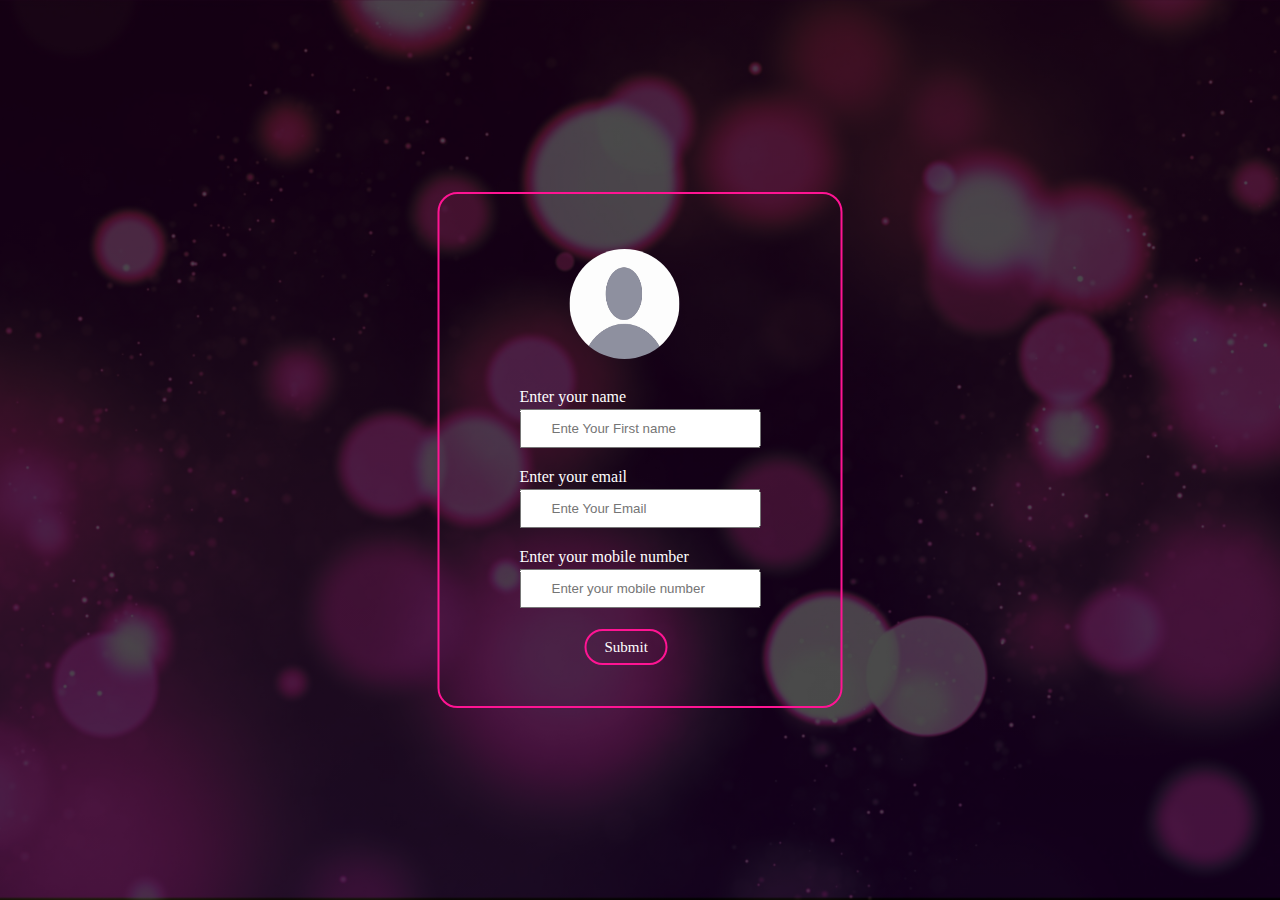
<file: create acc.html>
<!DOCTYPE html>
<html>
<head>
	<meta charset="utf-8">
	<meta name="viewport" content="width=device-width, initial-scale=1">
	<title>Create accont | Portfolio</title>
	<link rel="icon" type="image" href="icon.jpg">
	<link rel="stylesheet" type="text/css" href="https://cdnjs.cloudflare.com/ajax/libs/font-awesome/6.3.0/css/all.min.css">
	<style>
	body {font-family: Bree serif; font-size: 16px;}
	header{
	background-image: linear-gradient(rgba(0,0,0,0.7),rgba(0,0,0,0.7)),url("bg2.jpg");
	height: 100vh;
	background-size: cover;
	background-position: center;
	background-attachment: fixed;
	color: white;
	}
	*{padding: 0; margin: 0;}	
	.box{position: absolute;
		left: 50%;
		top: 50%;
		transform: translate(-50%,-50%);
		padding-top: 70px;
		padding-bottom: 70px;
		padding-left: 80px;
		padding-right: 80px;
		border: 2px solid deeppink;
		border-radius: 20px;
	}
	.box img{height: 110px; width: 110px; border-radius: 50%;
	 position: relative;
	 top: -15px;
	 left: 50px;
	}
	.box p{
		position: relative;
		top: -10px;
		margin-top: 20px;
		margin-bottom: 3px;
	}
	.box input{
		position: relative;
		top:-10px;
		padding: 10px 30px 10px 30px;
	}
	.btn {
		position: relative;
		top: 20px;
		left:45px;
		font-size: 15px;
	margin-left: 20px;
	border-radius: 50px;
	color: white;
	text-decoration:none;
	padding: 8px 18px 8px 18px;
	border: 2px solid deeppink;
	transition: .5s;
	}
	.btn:hover{
		transition: .3s;
		background-color: #AA336A30;
	}
	</style>
</head>
<body>
<header>
	<div class="box">
			<img src="dp.png"></br>
			<p>Enter your name</p>
			<input type="text" name="text" placeholder="Ente Your First name"></br>
			<p>Enter your email</p>
			<input type="enail" name="email" placeholder="Ente Your Email"></br>
			<p>Enter your mobile number</p>
			<input type="text" name="text" placeholder="Enter your mobile number"></br>
			<a href="#" class="btn">Submit</a>
	</div>
</header>
</body>
</html>
</file>
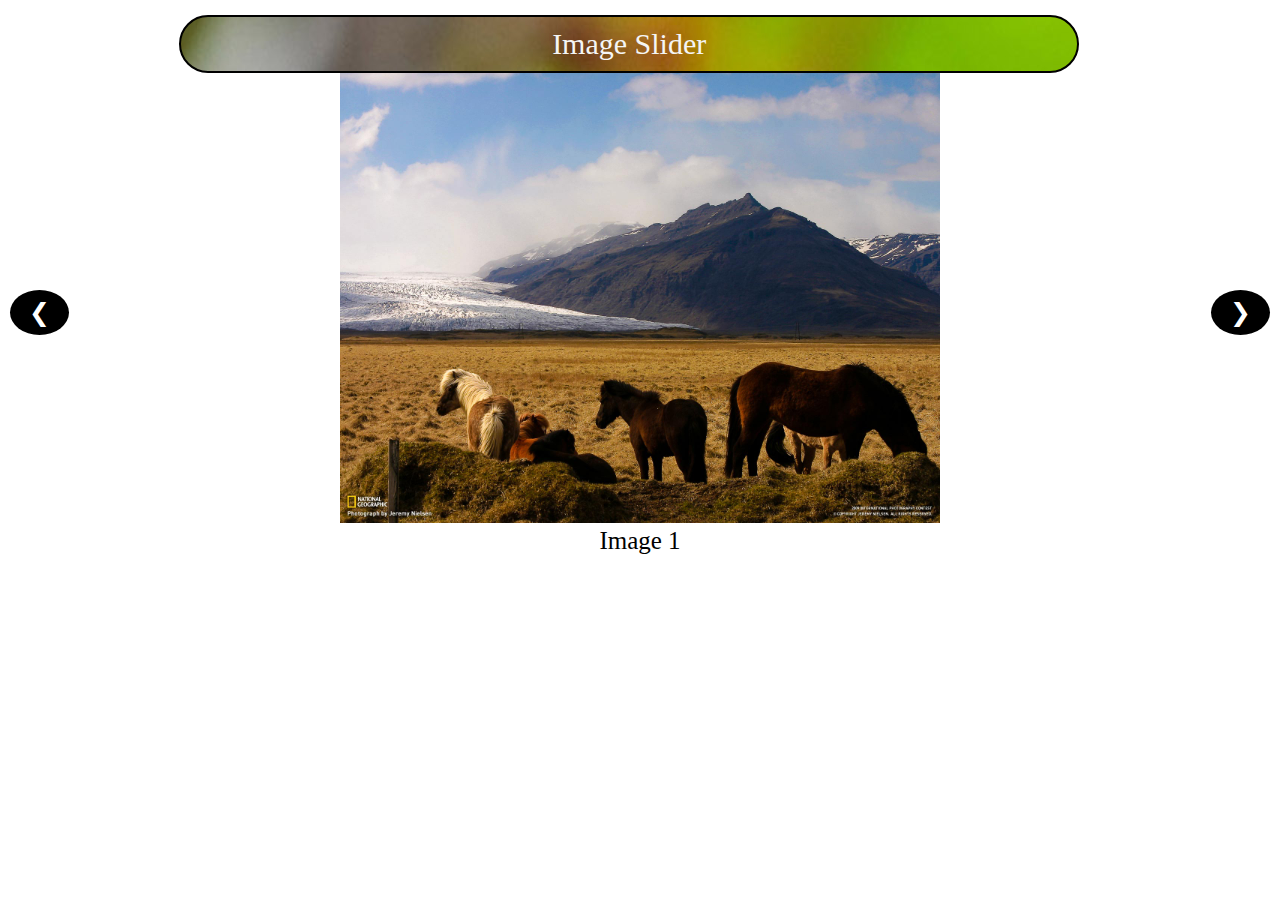
<file: Images slider/Images slider.html>
<!DOCTYPE html>
<html>
<head>
	<meta charset="utf-8">
	<meta name="viewport" content="width=device-width, initial-scale=1">
	<title>Image Slider-javascript</title>
	<style type="text/css">
		body{
    margin: 0;
    padding:0;
}
.header{
    width: 70%;
    background-image: url("1 (10).jpg") ;
    margin-top: 15px;
    margin-bottom: 3 %;
    margin-left: 14%;
    padding-top: 10px;
    padding-bottom: 10px;
    border: 2px solid black;
    border-radius: 50px;
    font-size: 30px;
    transition: .5s;
    font-family: tahoma;
    color: whitesmoke;
}
.header:hover{
    transition: .5s;
    letter-spacing: 5px;
} 
.container{
    position: relative;
    width: 100%;
}
		.slide img{
			height: 450px;
		}
.arrow{
cursor: pointer;
position: absolute;
color: white;
top: 45%;
background-color: black;
padding:  8px 19px;
border-radius: 50%; 
font-size: 25px;
font-weight: bod;
}
.next{right:  10px;}
.prev{left:  10px;}
.caption{font-size: 25px; color: black; font-family: tahoma; bottom: 0px; width: 100%; text-align: center;}
.slide{display: none;}

	</style>
</head>
<body>
	<header class="header" align="center">Image Slider</header>

	<div class="container">
		
		<div class="slide">
			<center><img src="1 (17).jpg" alt="" ></center>
			<div class="caption">Image 1</div>
		</div>
	
	    <div class="slide">
			<center><img src="11 (35).jpg" alt=""></center>
			<div class="caption">Image 2</div>
		</div>

		<div class="slide">
			<center><img src="11 (30).jpg" alt=""></center>
			<div class="caption">Image 3</div>
		</div>

		<div class="slide">
			<center><img src="11 (31).jpg" alt=""></center>
			<div class="caption">Image 4</div>
		</div>

        <span class="arrow prev" onclick="controller(-1)">&#10094</span>  
        <span class="arrow next" onclick="controller(1)">&#10095</span>  
	</div>

	<script src="image slider.js"></script>
</body>
</html>
</file>
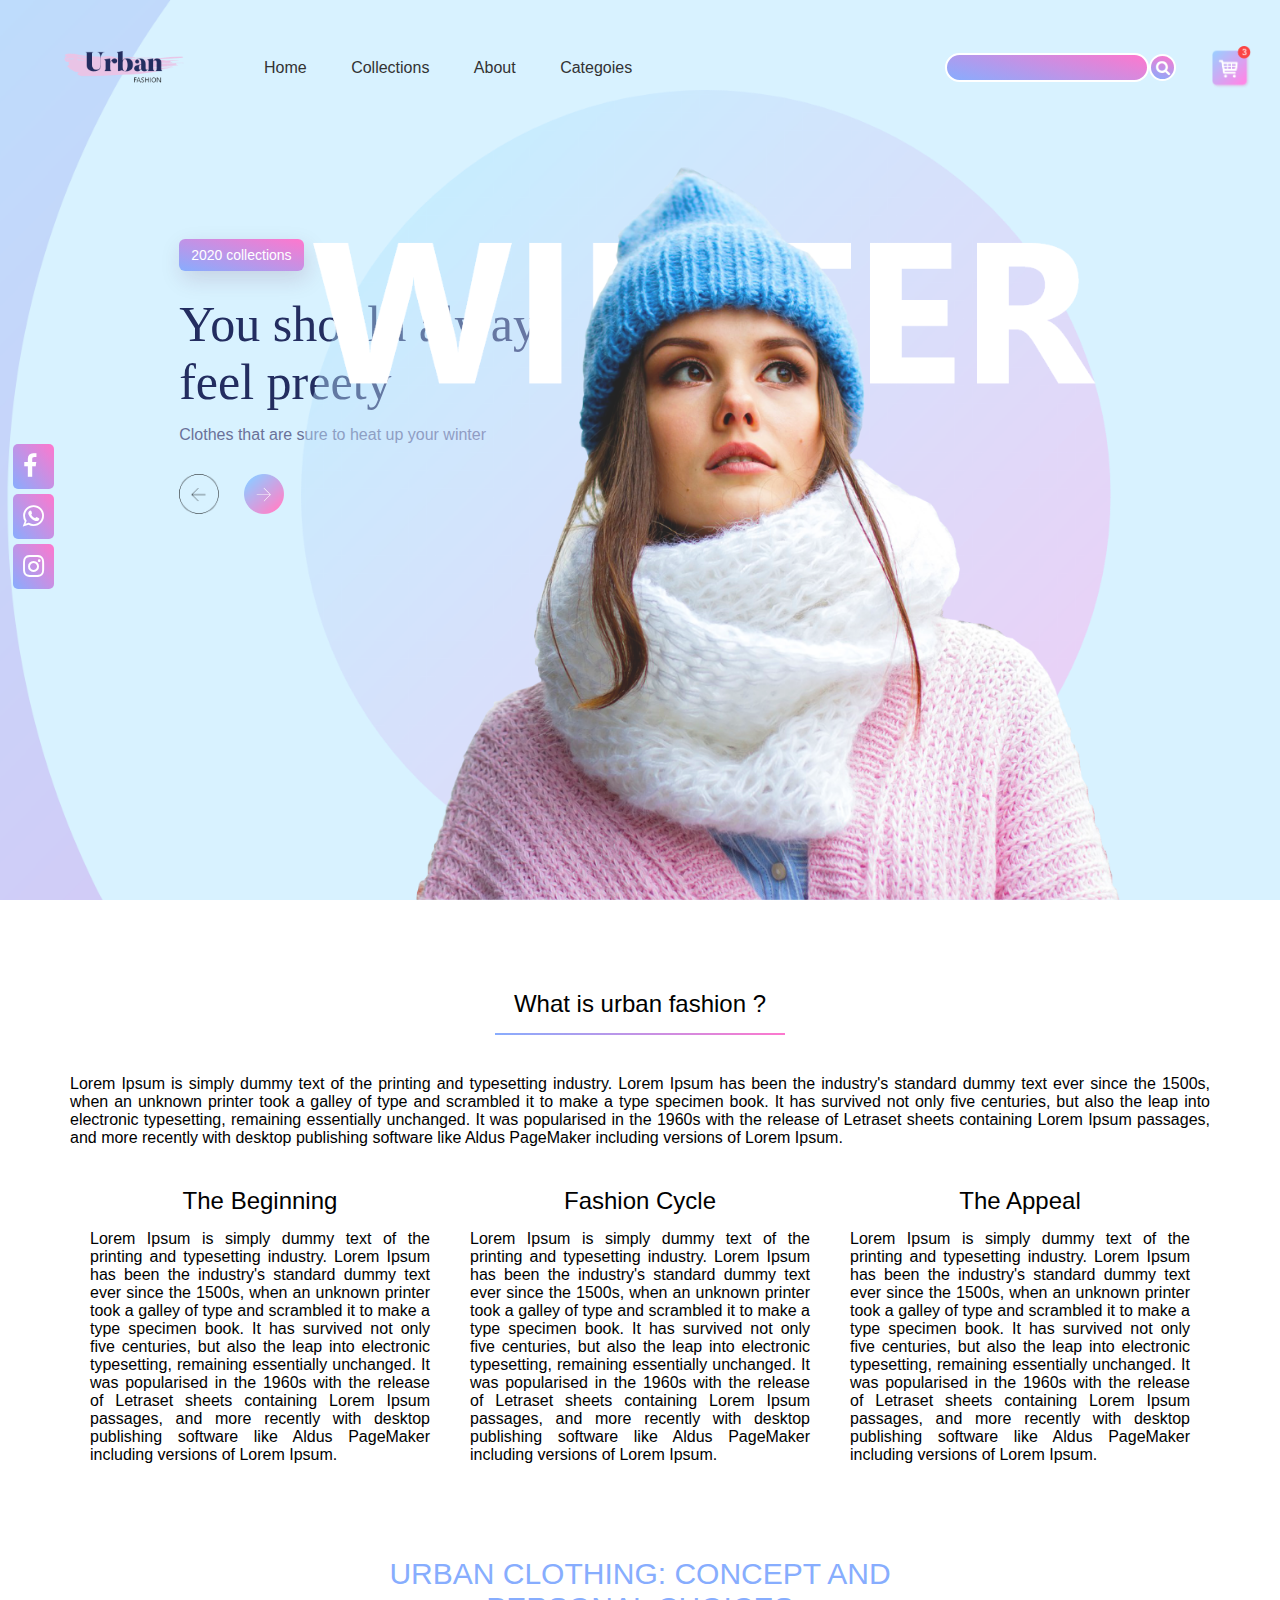
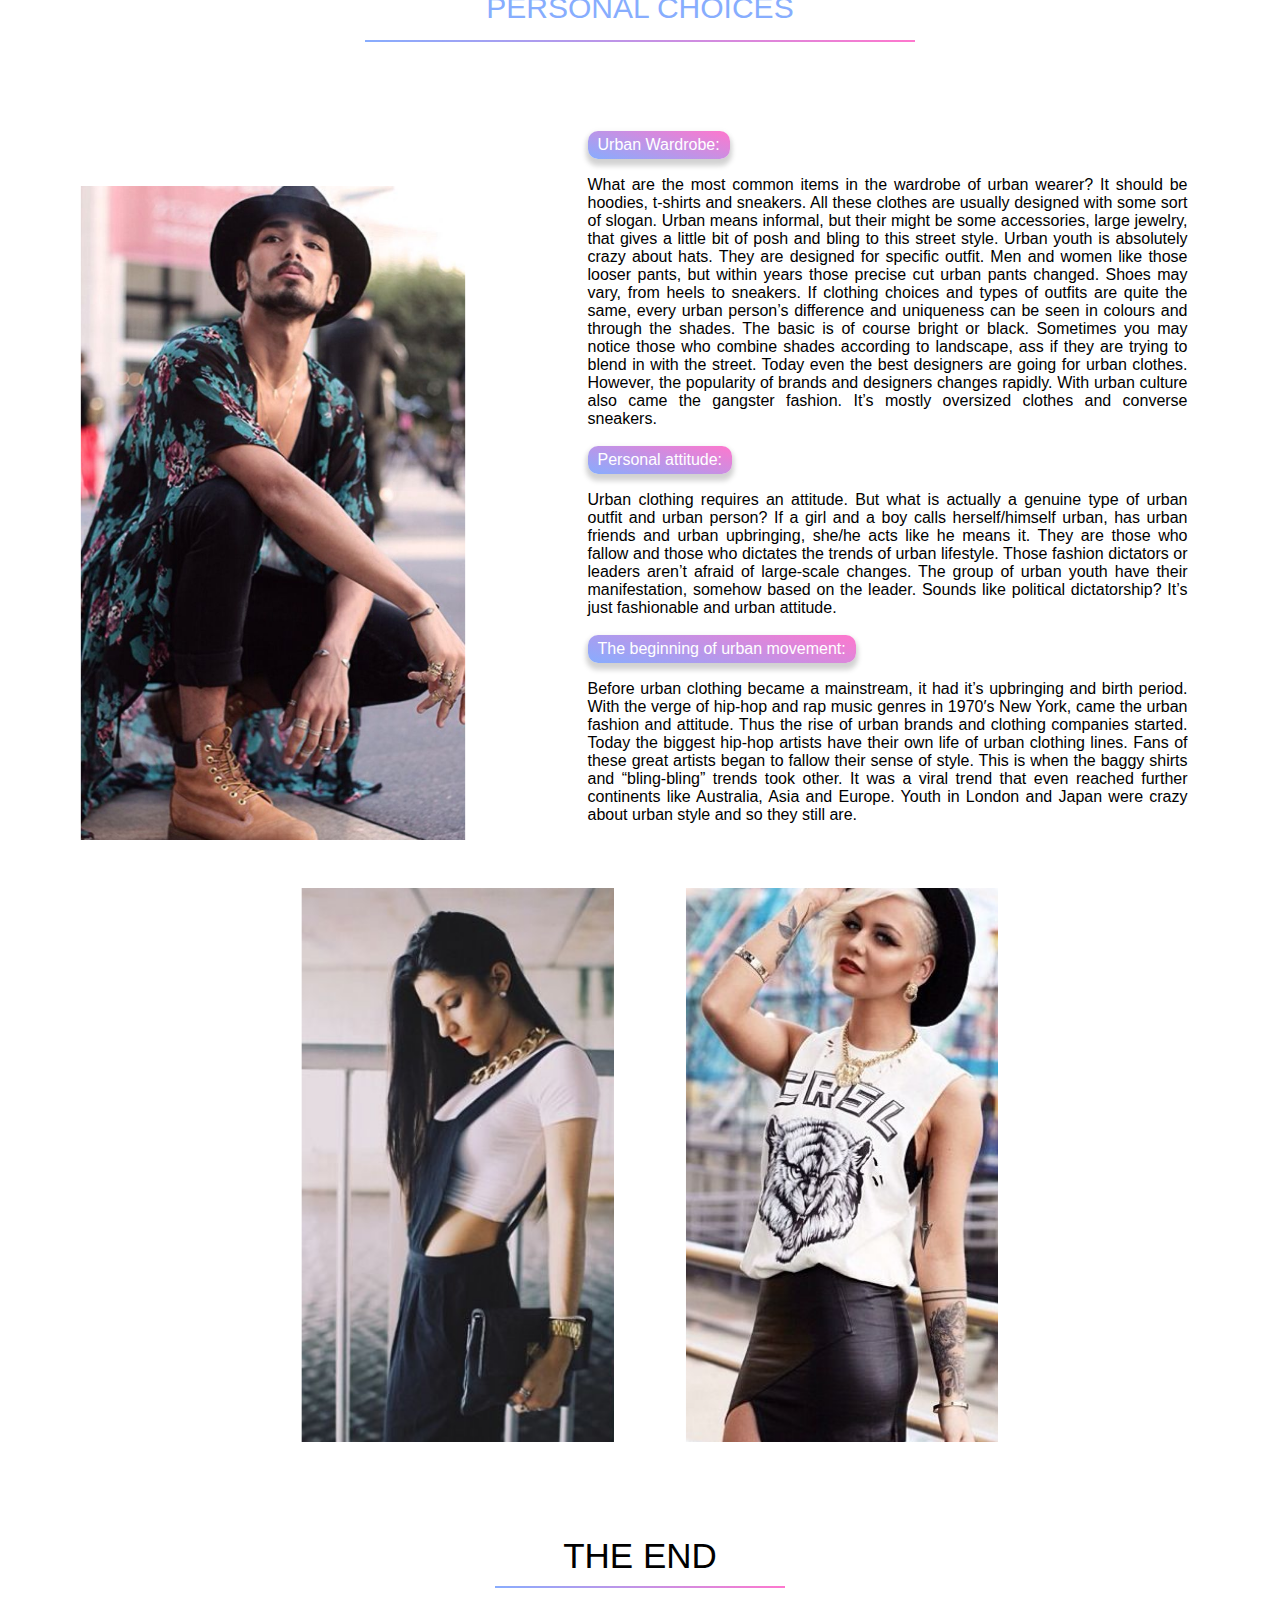
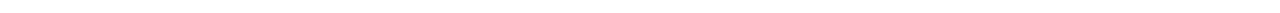
<file: web/urban fashiion.html>
<!DOCTYPE html>
<html>
<head>
	<meta charset="utf-8">
	<meta name="viewport" content="width=device-width, initial-scale=1">
	<title>Website design tutorials - Easy tutorioals</title>
	<link rel="stylesheet" type="text/css" href="urban.css">
	<link href="https://maxcdn.bootstrapcdn.com/font-awesome/4.7.0/css/font-awesome.min.css" rel="stylesheet" integrity="sha384-wvfXpqpZZVQGK6TAh5PVlGOfQNHSoD2xbE+QkPxCAFlNEevoEH3Sl0sibVcOQVnN" crossorigin="anonymous">
</head>
<body>
	<div class="container">
		<div class="row">
		<div class="navbar">
			<img src="logo.png" class="logo">
			<nav>
				<ul>
					<li><a href="">Home</a></li>
					<li><a href="">Collections</a></li>
					<li><a href="">About</a></li>
					<li><a href="">Categoies</a></li>
				</ul>
			</nav>
			<input type="text" id="search"><button id="searchbtn"><i class="fa fa-search" aria-hidden="true"></i></button>
			<img src="cart.png" class="cart">
		</div>
          
         <div class="content">
         	<a href="" class="btn">2020 collections</a>
         	<h1>You should always <br>feel preety</h1>
         	<p>Clothes that are sure to heat up your winter</p>
         </div>

         <div class="arrow-icons">
         	<img src="back-arrow.png">
         	<img src="next-arrow.png">
         </div>

         <img src="img.png" class="feature-img">
         <div class="social">
         	<div class="fb">
         		<a href="https//wwww.fb.com"><i class="fa fa-facebook" aria-hidden="true"></i>
         	</div></a>
         	<div class="wp">
         		<a href="https//wwww.fb.com"><i class="fa fa-whatsapp" aria-hidden="true"></i>
         	</div></a>
         	<div class="ig">
         		<a href="https//instagram.com"><i class="fa fa-instagram" aria-hidden="true"></i>
         	</div></a>
         </div>
	</div>
	</div>

	<div id="store">
	<h2 class="heading">What is urban fashion ?</h2>
	<div class="main">
	<p>Lorem Ipsum is simply dummy text of the printing and typesetting industry. Lorem Ipsum has been the industry's standard dummy text ever since the 1500s, when an unknown printer took a galley of type and scrambled it to make a type specimen book. It has survived not only five centuries, but also the leap into electronic typesetting, remaining essentially unchanged. It was popularised in the 1960s with the release of Letraset sheets containing Lorem Ipsum passages, and more recently with desktop publishing software like Aldus PageMaker including versions of Lorem Ipsum.</p>
    </div>

	<div class="col1">
	<h2>The Beginning</h2>
	<p>Lorem Ipsum is simply dummy text of the printing and typesetting industry. Lorem Ipsum has been the industry's standard dummy text ever since the 1500s, when an unknown printer took a galley of type and scrambled it to make a type specimen book. It has survived not only five centuries, but also the leap into electronic typesetting, remaining essentially unchanged. It was popularised in the 1960s with the release of Letraset sheets containing Lorem Ipsum passages, and more recently with desktop publishing software like Aldus PageMaker including versions of Lorem Ipsum.</p>
	</div>	

	<div class="col2">
	<h2>Fashion Cycle</h2>
	<p>Lorem Ipsum is simply dummy text of the printing and typesetting industry. Lorem Ipsum has been the industry's standard dummy text ever since the 1500s, when an unknown printer took a galley of type and scrambled it to make a type specimen book. It has survived not only five centuries, but also the leap into electronic typesetting, remaining essentially unchanged. It was popularised in the 1960s with the release of Letraset sheets containing Lorem Ipsum passages, and more recently with desktop publishing software like Aldus PageMaker including versions of Lorem Ipsum.</p>
	</div>	

	<div class="col3">
	<h2>The Appeal</h2>
	<p>Lorem Ipsum is simply dummy text of the printing and typesetting industry. Lorem Ipsum has been the industry's standard dummy text ever since the 1500s, when an unknown printer took a galley of type and scrambled it to make a type specimen book. It has survived not only five centuries, but also the leap into electronic typesetting, remaining essentially unchanged. It was popularised in the 1960s with the release of Letraset sheets containing Lorem Ipsum passages, and more recently with desktop publishing software like Aldus PageMaker including versions of Lorem Ipsum.</p>
	</div>	
	</div>

	<div class="h3heading"><h3>URBAN CLOTHING: CONCEPT AND <br>PERSONAL CHOICES</h3></div>
    <div class="col-md-1">
	<div class="urban-image"><img src="c66932adb9a529de30942b4e0cc90669.jpg"></div> 
	</div>	
    <div class="col-md-2">
    <div class="design">Urban Wardrobe:</div>
    <br>	
	<p>What are the most common items in the wardrobe of urban wearer? It should be hoodies, t-shirts and sneakers. All these clothes are usually designed with some sort of slogan.  Urban means informal, but their might be some accessories, large jewelry, that gives a little bit of posh and bling to this street style. Urban youth is absolutely crazy about hats. They are designed for specific outfit. Men and women like those looser pants, but within years those precise cut urban pants changed. Shoes may vary, from heels to sneakers. If clothing choices and types of outfits are quite the same, every urban person’s difference and uniqueness can be seen in colours and through the shades. The basic is of course bright or black. Sometimes you may notice those who combine shades according to landscape, ass if they are trying to blend in with the street. Today even the best designers are going for urban clothes. However, the popularity of brands and designers changes rapidly. With urban culture also came the gangster fashion. It’s mostly oversized clothes and converse sneakers.  </p>
	<br>

	<div class="design">Personal attitude:</div>
	<br>
	<p>Urban clothing requires an attitude. But what is actually a genuine type of urban outfit and urban person? If a girl and a boy calls herself/himself urban, has urban friends and urban upbringing, she/he acts like he means it. They are those who fallow and those who dictates the trends of urban lifestyle. Those fashion dictators or leaders aren’t afraid of large-scale changes. The group of urban youth have their manifestation, somehow based on the leader. Sounds like political dictatorship? It’s just fashionable and urban attitude.  </p>
	<br>

	<div class="design">The beginning of urban movement:</div>
	<br>
	<p>Before urban clothing became a mainstream, it had it’s upbringing and birth period. With the verge of hip-hop and rap music genres in 1970′s New York, came the urban fashion and attitude. Thus the rise of urban brands and clothing companies started. Today the biggest hip-hop artists have their own life of urban clothing lines. Fans of these great artists began to fallow their sense of style. This is when the baggy shirts and “bling-bling” trends took other. It was a viral trend that even reached further continents like Australia, Asia and Europe. Youth in London and Japan were crazy about urban style and so they still are. </p>
	</div>
    
     <section class="meal">
	 <ul class="meal-it">
      <li><img src="style-of-Creole-Belle.jpg">
      </li>
      <li><img src="Urban-outfit.jpg">
      </li>
	  </ul>
	 </section></br></br></br></br></br></br></br></br></br></br></br></br></br></br></br></br></br></br></br></br></br></br></br></br></br></br></br></br></br></br></br></br></br></br></br></br>

	<h4>THE END</h4>
</body>
</script>
</html>
</file>
<file: web/urban.css>
*{
margin: 0;
padding: 0;
}

body{
	font-family: sans-serif;
}
.container{
	height: 100vh;
	width: 100%;
	background-attachment: fixed;
	background-image: url(background.png);
	background-position: center;
	background-size: cover;
	padding-left: 5%;
	padding-right: 5%;
	box-sizing: border-box;
	position: relative;
}
.navbar{
	width: 100%;
	height:  15vh;
	margin: auto;
	display: flex;
	align-items: center;

}
.logo{
width:  120px;
cursor: pointer;}

#search{
	color: white;
	position: relative;
	width: 200px; height: 25px;
	border-radius: 20px;
	background: linear-gradient(15deg, #87adfe, #ff77cd);
	border: 2px solid white;
}
#searchbtn{
	border-radius: 18px;
	width: 27px; height:27px;
	color: white;
	border: 2px solid white;
	background: linear-gradient(15deg, #87adfe, #ff77cd);
	font-size: 15px; cursor: pointer;
}
.cart{
width:  40px;
cursor: pointer;position: relative; left:3%}

nav{
flex: 1;
padding-left: 60px;
}
nav ul li{
	display: inline-block;
	list-style: none;
	margin:  0px 20px;
}
nav ul li a{
	text-decoration: none;
	color: #333;	
}
nav a:hover{
color: #ff512f;
	border-bottom: 2px solid;
	transition: 0.5s ease-out;
	padding: 15px 0;
}
.content h1{
	font-size: 50px;
	font-family: times new roman;
	font-weight: lighter;
	margin-top:24px;
	margin-bottom: 15px;
	color: #232d60;
}
.content p{
	font-size: 16px;
	color: #6a7199;
}
.content{
	margin-left:  10%;
	margin-top: 9%;
}
.content .btn{
	display: inline-block;
	background: linear-gradient(15deg, #87adfe, #ff77cd);
	border-radius: 6px;
	padding:  8px 12px;
	font-size: 14px;
	box-sizing: border-box;
	text-decoration: none;
	color:#fff;
	box-shadow: 3px 8px 22px rgba(94,28,68,0.15);
}
.arrow-icons{
	position: absolute;
	left: 14%;
	margin-top:30px;
	display: flex;
}
.arrow-icons img{
	cursor: pointer;
	margin-right: 25px;
	width: 40px;
}
.feature-img{
	height: 90%;
	position: absolute;
	bottom: 0;
	right: 160px;

} 
.social{
	position:fixed;
	left: 1%;
}
.fb i {
	padding: 10px 17px 10px 10px;
	border-radius: 5px;
	background: linear-gradient(50deg, #87adfe, #ff77cd);
	font-size: 25px;
	color: white ;
}
.wp i {
	padding: 10px 10px 10px 10px;
	border-radius: 5px;
	background: linear-gradient(50deg, #87adfe, #ff77cd);
	font-size: 25px;
	color: white ;
}
.ig i {
	padding: 10px 10px 10px 10px;
	border-radius: 5px;
	background: linear-gradient(50deg, #87adfe, #ff77cd);
	font-size: 25px;
	color: white ;
}
.fb a i{margin-bottom: 5px;}
.wp a i{margin-bottom: 5px;}
.fb i:hover{transition: .5s; transform: rotate(360deg);}
.wp i:hover{transition: .5s; transform: rotate(360deg);}
.ig i:hover{transition: .5s; transform: rotate(360deg);}

#store{
	width: 1140px;
	margin:  0 auto;
}

h2{
	font-weight: 100;
	text-align:center;
	margin-top: 20px;
	margin-bottom: 15px;
}

.heading{
	margin-top: 90px;
}
.heading:after{
	content: "";
	width: 290px;
	display: block;
	margin:  0 auto;
    margin-top: 15px ;
	height: 2px;
	background: linear-gradient(15deg, #87adfe, #ff77cd);
	transition: .5s;
}
.heading:hover:after{
	transition: .5s;
	width:  340px;
}

.main{
	text-align: justify;
	margin-top: 40px;
}
.col1, .col2, .col3{
	width: 340px;
	float: left;
	margin: 20px;
	text-align: justify;
}
h3{
	font-size: 30px;
	font-weight: lighter;
	color: #87adfe;
	text-align: center;;
}
.h3heading{margin-top: 32%;}
.h3heading:after{
	content: "";
	display: block;
	background: linear-gradient(15deg, #87adfe, #ff77cd);
	height: 2px;
	width: 550px;
	margin: 0 auto;
	margin-top: 15px;
	transition: .5s;
}
.h3heading:hover:after{
	transition: .5s;
	width: 600px;
}
.urban-image{overflow: hidden;	margin-top: 55px;}
.urban-image img{
	transform: scale(1.05);
 	transition: transform 0.5s;
	position: relative;
	left: 7%;
	height:  650px;
}
.urban-image img:hover{
	transition: .5s;
	transform: scale(1.01);
}
.col-md-1{
	width: 100%;
	position: absolute;
	margin-top:7%;
	margin-bottom: 5%;
}
.col-md-2{
	width: 600px;
	text-align: justify;
	margin-left:45.9%;
	margin-top: 7%;
	margin-bottom: 5%;
}
.design{
	background: linear-gradient(15deg, #87adfe, #ff77cd);
	color: white;
	box-shadow: 0px 0px 5px 2px rgba(0, 0, 0, 0.02),0px 5px 5px 2px rgba(0, 0, 0, 0.17);
	margin-bottom: 17px;
	padding: 5px 10px 5px 10px;
	border-radius: 10px;
	display: inline-block;
}
meal-it{list-style: none ;}
 .meal-it li
 {
 	 position: relative;
 	 left:  18%;
 	width: 30%;
 	float:left;
 	overflow: hidden;
 }
 li img{
    margin-left: 25%;
 	height: 550px;
 	transform: scale(1.15);
 	transition: transform 0.5s;
 }
 li img:hover
 {
 	transform: scale(1.10);
 	transition: all 0.5s ;
 }
h4{
	text-align: center;
	font-size: 35px;
	font-weight: lighter;
}
h4:after{
	content: "";
	width: 290px;
	display: block;
	margin:  0 auto;
    margin-top: 10px;
    margin-bottom: 25px;
	height: 2px;
	background: linear-gradient(15deg, #87adfe, #ff77cd);
	transition: .5s;
}
h4:hover:after{
	transition: .5s;
	width: 320px;
}
</file>
